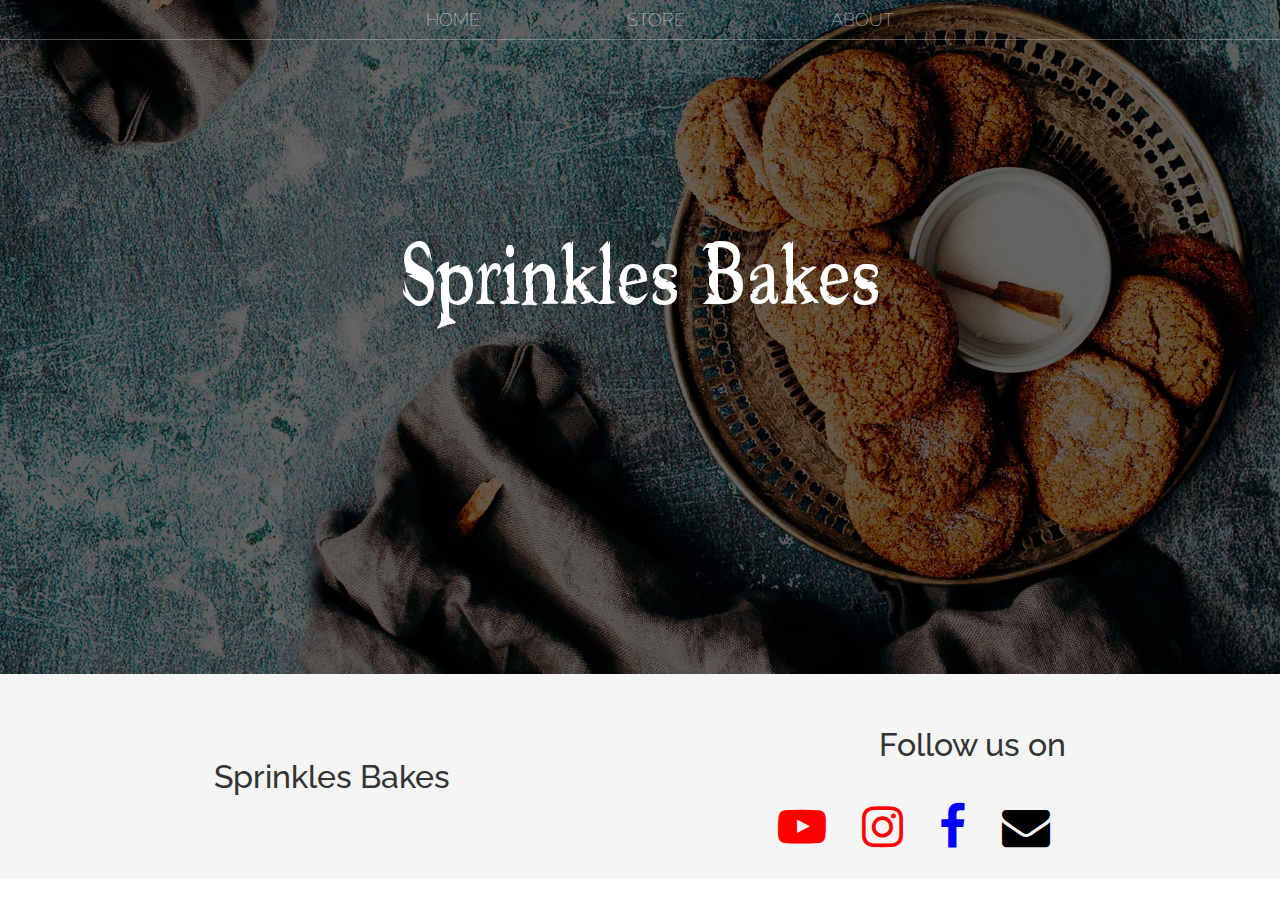
<file: index.html>
<!DOCTYPE html>
<html>
    <head>
        <title>Sprinkles Bakes</title>
        <meta name="description" content="This is the description">
        <link rel="stylesheet" href="https://cdnjs.cloudflare.com/ajax/libs/font-awesome/4.7.0/css/font-awesome.min.css">
        <link rel="stylesheet" href="styles.css">
    </head>
    <body>
        <header class="main-header">
            <nav class="nav main-nav">
                <ul>
                    <li><a href="index.html">HOME</a></li>
                    <li><a href="store.html">STORE</a></li>
                    <li><a href="about.html">ABOUT</a></li>
                </ul>
            </nav>
            <br><br><br><br><br><br><br><br><br>
            <h1 class="band-name band-name-large">Sprinkles Bakes</h1>
            <br><br><br><br><br><br><br><br><br><br><br><br><br><br><br><br>     
        </header>
        <footer class="main-footer">
            <div class="container main-footer-container">
                <h3>Sprinkles Bakes</h3>
                <ul class="nav footer-nav">
                    <h3 style="text-align: right;">Follow us on </h3> 
                    <li>
                        <a href="https://www.youtube.com" target="_blank">
                            <i class="fa fa-youtube-play" style="font-size:48px;color:red"></i>
                        </a>
                    </li>
                    <li>
                        <a href="https://www.instagram.com" target="_blank">
                            <i class="fa fa-instagram" style="font-size:48px;color:red"></i>
                        </a>
                    </li>
                    <li>
                        <a href="https://www.facebook.com" target="_blank">
                            <i class="fa fa-facebook" style="font-size:48px;color:blue"></i>
                        </a>
                    </li>
                    <li>
                        <a href="https://www.google.com/intl/en_in/gmail/about/" target="_blank">
                            <i class="fa fa-envelope" style="font-size:48px;color:black"></i>
                        </a>
                    </li>
                </ul>
            </div>
        </footer>
    </body>
</html>
</file>
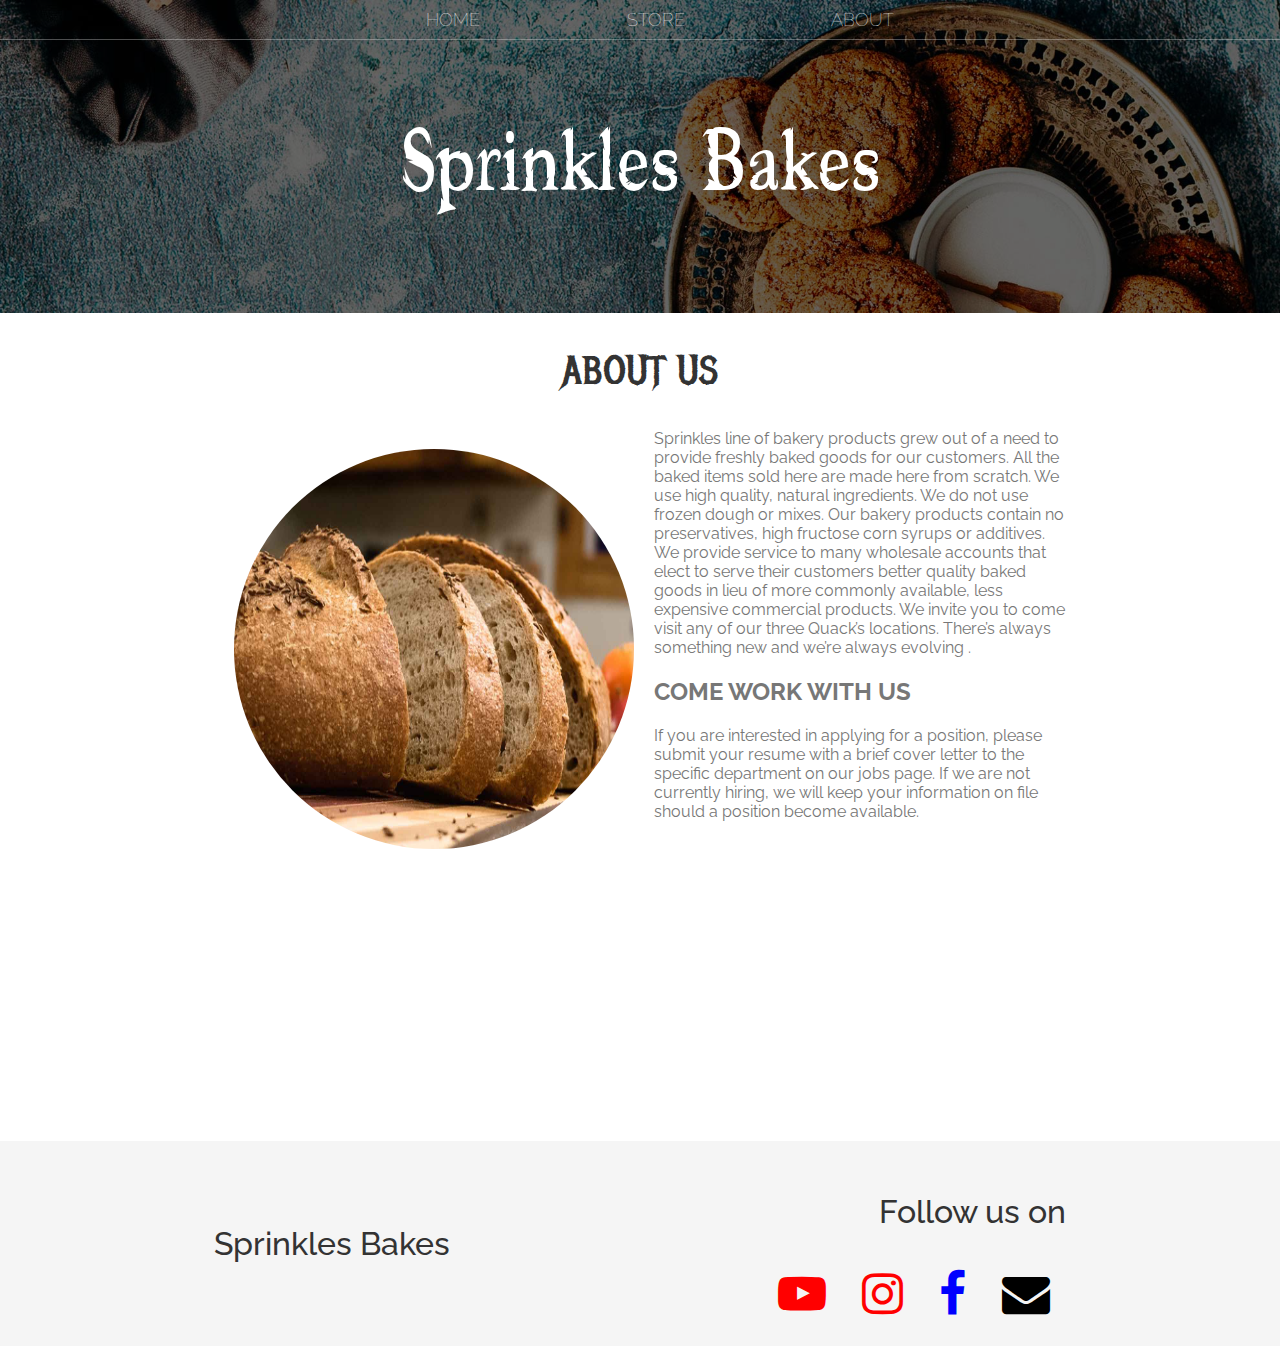
<file: about.html>
<!DOCTYPE html>
<html>
    <head>
        <title>Sprinkles Bakes | About</title>
        <meta name="description" content="This is the description">
        <link rel="stylesheet" href="styles.css">
        <link rel="stylesheet" href="https://cdnjs.cloudflare.com/ajax/libs/font-awesome/4.7.0/css/font-awesome.min.css">
    </head>
    <body>
        <header class="main-header">
            <nav class="nav main-nav">
                <ul>
                    <li><a href="index.html">HOME</a></li>
                    <li><a href="store.html">STORE</a></li>
                    <li><a href="about.html">ABOUT</a></li>
                </ul>
            </nav>
            <br><br><br>
            <h1 class="band-name band-name-large">Sprinkles Bakes</h1>
            <br><br><br>
        </header>

        <section class="content-section container">
            <h2 class="section-header">ABOUT US</h2>
            <img class="about-band-image" src="Images/bread.jpg">
          <p> Sprinkles line of bakery products grew out of a need to provide freshly baked goods for our customers.
               All the baked items sold here are made here from scratch. We use high quality, natural ingredients.
                We do not use frozen dough or mixes. Our bakery products contain no preservatives, high fructose corn syrups
                 or additives. We provide service to many wholesale accounts that elect to serve their customers better quality 
                baked goods in lieu of more commonly available, less expensive commercial products. We invite you to come visit 
                any of our three Quack’s locations. There’s always something new and we’re always evolving . 
          </p>
        </section>
        <section class="content-section container">
            <h2>COME WORK WITH US</h2>
          <p> 
            If you are interested in applying for a position, please submit your resume with a brief cover letter to the specific department
             on our jobs page. If we are not currently hiring, we will keep your information on file should a position become available.
          </p>
        </section>
        <br><br><br><br><br><br><br><br><br><br><br><br><br><br><br><br>    
        
        <footer class="main-footer">
            <div class="container main-footer-container">
                <h3>Sprinkles Bakes</h3>
        
                <ul class="nav footer-nav">
                    <h3 style="text-align: right;">Follow us on </h3> 
                    <li>
                        <a href="https://www.youtube.com" target="_blank">
                            <i class="fa fa-youtube-play" style="font-size:48px;color:red"></i>
                        </a>
                    </li>
                    <li>
                        <a href="https://www.instagram.com" target="_blank">
                            <i class="fa fa-instagram" style="font-size:48px;color:red"></i>
                        </a>
                    </li>
                    <li>
                        <a href="https://www.facebook.com" target="_blank">
                            <i class="fa fa-facebook" style="font-size:48px;color:blue"></i>
                        </a>
                    </li>
                    <li>
                        <a href="https://www.google.com/intl/en_in/gmail/about/" target="_blank">
                            <i class="fa fa-envelope" style="font-size:48px;color:black"></i>
                        </a>
                    </li>
                </ul>
            </div>
        </footer>
    </body>
</html>
</file>
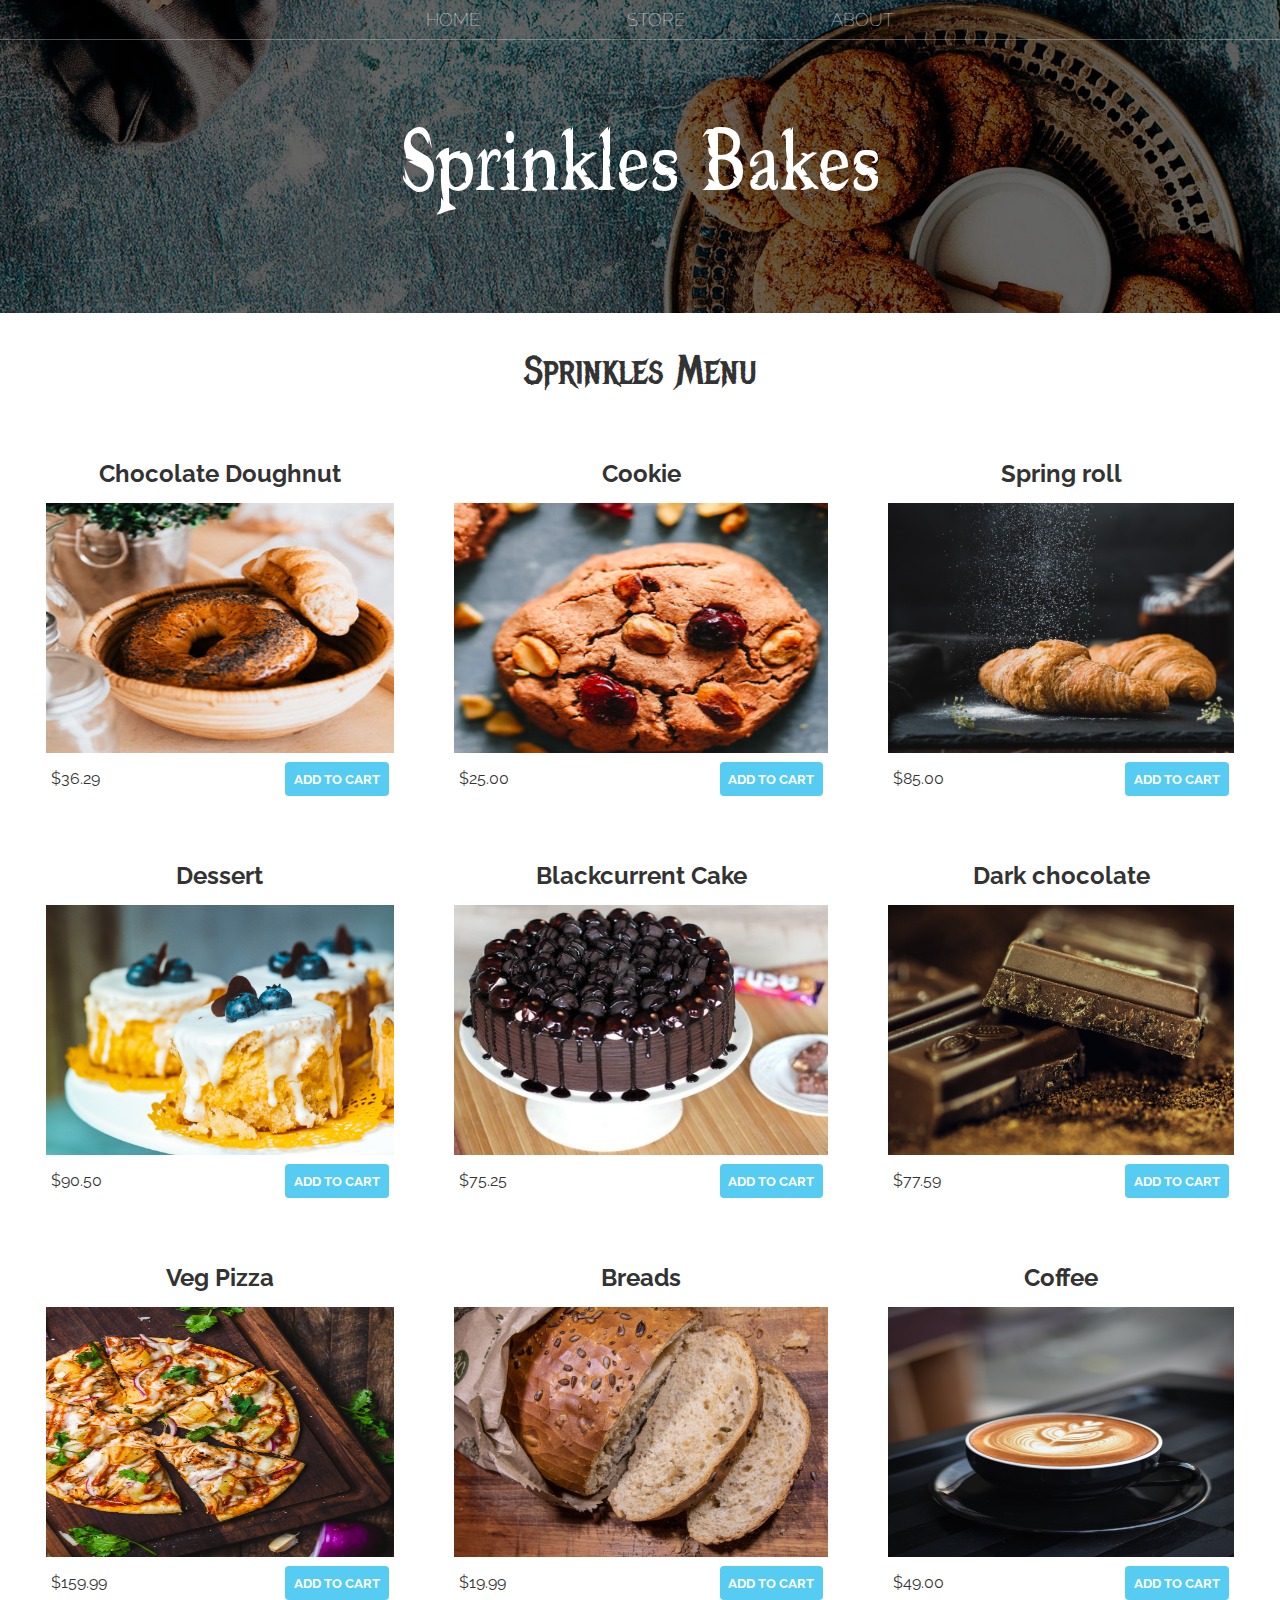
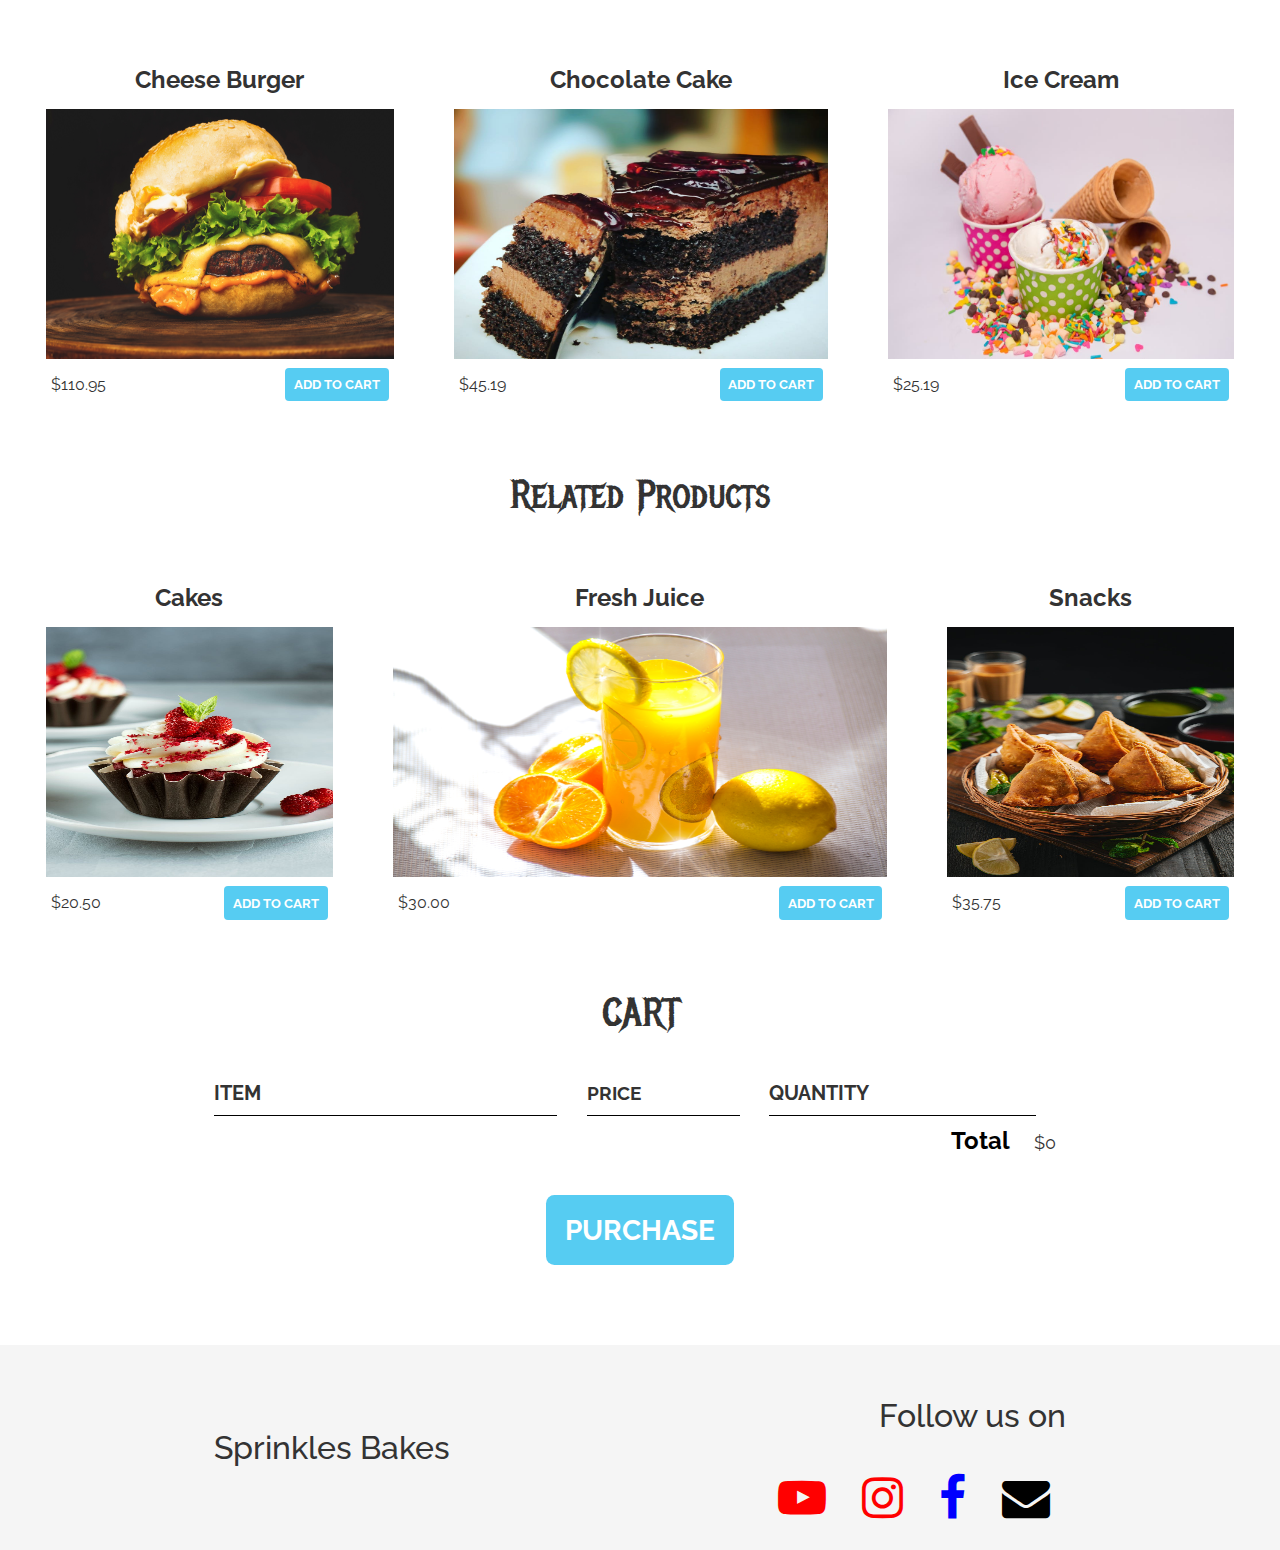
<file: store.html>
<!DOCTYPE html>
<html>
    <head>
        <title>Sprinkles Bakes | Store</title>
        <meta name="description" content="This is the description">
        <link rel="stylesheet" href="styles.css">
        <link rel="stylesheet" href="https://cdnjs.cloudflare.com/ajax/libs/font-awesome/4.7.0/css/font-awesome.min.css">
        <script src="store.js" async></script>
    </head>
    <body>
        <header class="main-header">
            <nav class="main-nav nav">
                <ul>
                    <li><a href="index.html">HOME</a></li>
                    <li><a href="store.html">STORE</a></li>
                    <li><a href="about.html">ABOUT</a></li>
                </ul>
            </nav>
            <br><br><br>
            <h1 class="band-name band-name-large">Sprinkles Bakes</h1>
            <br><br><br>
        </header>
        <section class="content-section">
            <h2 class="section-header">Sprinkles Menu </h2>
            <div class="shop-items">
                <div class="shop-item">
                    <span class="shop-item-title">Chocolate Doughnut</span>
                    <img class="shop-item-image" src="Images/square-1.jpg">
                    <div class="shop-item-details">
                        <span class="shop-item-price">$36.29</span>
                        <button class="btn btn-primary shop-item-button" type="button">ADD TO CART</button>
                    </div>
                </div>
                <div class="shop-item">
                    <span class="shop-item-title">Cookie</span>
                    <img class="shop-item-image" src="Images/square-2.jpg">
                    <div class="shop-item-details">
                        <span class="shop-item-price">$25.00</span>
                        <button class="btn btn-primary shop-item-button" type="button">ADD TO CART</button>
                    </div>
                </div>
                <div class="shop-item">
                    <span class="shop-item-title">Spring roll</span>
                    <img class="shop-item-image" src="Images/spring.jpg">
                    <div class="shop-item-details">
                        <span class="shop-item-price">$85.00</span>
                        <button class="btn btn-primary shop-item-button" type="button">ADD TO CART</button>
                    </div>
                </div>
                <div class="shop-item">
                    <span class="shop-item-title">Dessert</span>
                    <img class="shop-item-image" src="Images/Dessert.jpg">
                    <div class="shop-item-details">
                        <span class="shop-item-price">$90.50</span>
                        <button class="btn btn-primary shop-item-button" type="button">ADD TO CART</button>
                    </div>
                </div>
                <div class="shop-item">
                    <span class="shop-item-title">Blackcurrent Cake</span>
                    <img class="shop-item-image" src="Images/snicker.jpg">
                    <div class="shop-item-details">
                        <span class="shop-item-price">$75.25</span>
                        
                        <button class="btn btn-primary shop-item-button" type="button">ADD TO CART</button>
                    </div>
                </div>
                <div class="shop-item">
                    <span class="shop-item-title">Dark chocolate</span>
                    <img class="shop-item-image" src="Images/chocolate.jpeg">
                    <div class="shop-item-details">
                        <span class="shop-item-price">$77.59</span>
                        <button class="btn btn-primary shop-item-button"type="button">ADD TO CART</button>
                    </div>
                </div>
                <div class="shop-item">
                    <span class="shop-item-title">Veg Pizza</span>
                    <img class="shop-item-image" src="Images/Margaretta.jpg">
                    <div class="shop-item-details">
                        <span class="shop-item-price">$159.99</span>
                        <button class="btn btn-primary shop-item-button" type="button">ADD TO CART</button>
                    </div>
                </div>
                <div class="shop-item">
                    <span class="shop-item-title">Breads</span>
                    <img class="shop-item-image" src="Images/prod7.jpeg">
                    <div class="shop-item-details">
                        <span class="shop-item-price">$19.99</span>
                        <button class="btn btn-primary shop-item-button" type="button">ADD TO CART</button>
                    </div>
                </div>
                <div class="shop-item">
                    <span class="shop-item-title">Coffee</span>
                    <img class="shop-item-image" src="Images/prod1.jpeg">
                    <div class="shop-item-details">
                        <span class="shop-item-price">$49.00</span>
                        <button class="btn btn-primary shop-item-button" type="button">ADD TO CART</button>
                    </div>
                </div>
                <div class="shop-item">
                    <span class="shop-item-title">Cheese Burger</span>
                    <img class="shop-item-image" src="Images/Cheese_burger.jpg">
                    <div class="shop-item-details">
                        <span class="shop-item-price">$110.95</span>
                        <button class="btn btn-primary shop-item-button" type="button">ADD TO CART</button>
                    </div>
                </div>
                <div class="shop-item">
                    <span class="shop-item-title">Chocolate Cake</span>
                    <img class="shop-item-image" src="Images/prod3.jpeg">
                    <div class="shop-item-details">
                        <span class="shop-item-price">$45.19</span>
                        <button class="btn btn-primary shop-item-button" type="button">ADD TO CART</button>
                    </div>
                </div>
                <div class="shop-item">
                    <span class="shop-item-title">Ice Cream</span>
                    <img class="shop-item-image" src="Images/prod4.jpeg">
                    <div class="shop-item-details">
                        <span class="shop-item-price">$25.19</span>
                        <button class="btn btn-primary shop-item-button" type="button">ADD TO CART</button>
                    </div>
                </div>
                <!-- <div class="shop-item">
                    <span class="shop-item-title">Sweets</span>
                    <img class="shop-item-image" src="Images/sweet.jpg">
                    <div class="shop-item-details">
                        <span class="shop-item-price">$65.25</span>
                        <button class="btn btn-primary shop-item-button" type="button">ADD TO CART</button>
                    </div>
                </div> -->
               
            </div>
        </section>
        <section class="content-section">
            <h2 class="section-header">Related Products</h2>
            <div class="shop-items">
                <div class="shop-item">
                    <span class="shop-item-title">Cakes</span>
                    <img class="shop-item-image" src="Images/rel1.jfif">
                    <div class="shop-item-details">
                        <span class="shop-item-price">$20.50</span>
                        <button class="btn btn-primary shop-item-button" type="button">ADD TO CART</button>
                    </div>
                </div>
                <div class="shop-item">
                    <span class="shop-item-title">Fresh Juice</span>
                    <img class="shop-item-image" src="Images/juice.jpg">
                    <div class="shop-item-details">
                        <span class="shop-item-price">$30.00</span>
                        <button class="btn btn-primary shop-item-button" type="button">ADD TO CART</button>
                    </div>
                </div>
                <div class="shop-item">
                    <span class="shop-item-title">Snacks</span>
                    <img class="shop-item-image" src="Images/rel3.jpeg">
                    <div class="shop-item-details">
                        <span class="shop-item-price">$35.75</span>
                        <button class="btn btn-primary shop-item-button" type="button">ADD TO CART</button>
                    </div>
                </div>
                

            </div>
        </section>
        <section class="container content-section">
            <h2 class="section-header">CART</h2>
            <div class="cart-row">
                <span class="cart-item cart-header cart-column">ITEM</span>
                <span class="cart-price cart-header cart-column">PRICE</span>
                <span class="cart-quantity cart-header cart-column">QUANTITY</span>
            </div>
            <div class="cart-items">
            </div>
            <div class="cart-total">
                <strong class="cart-total-title">Total</strong>
                <span class="cart-total-price">$0</span>
            </div>
            <button class="btn btn-primary btn-purchase" type="button">PURCHASE</button>
        </section>

        <footer class="main-footer">
            <div class="container main-footer-container">
                <h3>Sprinkles Bakes</h3>
                <ul class="nav footer-nav">
                     <h3 style="text-align: right;">Follow us on </h3>     
        
                    <li>
                        <a href="https://www.youtube.com" target="_blank">
                            <i class="fa fa-youtube-play" style="font-size:48px;color:red;"></i>
                        </a>
                    </li>
                    <li>
                        <a href="https://www.instagram.com" target="_blank">
                            <i class="fa fa-instagram" style="font-size:48px;color:red"></i>
                        </a>
                    </li>
                    <li>
                        <a href="https://www.facebook.com" target="_blank">
                            <i class="fa fa-facebook" style="font-size:48px;color:blue"></i>
                        </a>
                    </li>
                    <li>
                        <a href="https://www.google.com/intl/en_in/gmail/about/" target="_blank">
                            <i class="fa fa-envelope" style="font-size:48px;color:black"></i>
                        </a>
                    </li>
                </ul>
            </div>
        </footer>
    </body>
</html>
</file>
<file: styles.css>
@import url('https://fonts.googleapis.com/css?family=Raleway:300,400,700');
@import url("https://fonts.googleapis.com/css?family=Metal+Mania");

@font-face {
    font-family: "Booter - Zero Zero";
    src: url("Fonts/Booter - Zero Zero.woff") format("woff"),
         url("Fonts/Booter - Zero Zero.woff2") format("woff2");
    font-weight: normal;
    font-style: normal;
}

* {
    box-sizing: border-box;
    font-family: Raleway;
    color: #777;
}

html, body {
    margin: 0;
    padding: 0;
    min-height: 100%;
}

h3 {
    color: #333;
    font-size: xx-large;
    font-weight: 500;

}

.nav ul {
    margin: 0;
}

.nav li {
    display: inline;
}

.nav a {
    display: inline-block;
    padding: .5em;
    color: white;
    text-decoration: none;
}

.main-nav {
    text-align: center;
    font-size: 1.1em;
    font-weight: lighter;
    border-bottom: 1px solid rgba(255, 255, 255, .3)
}

.main-nav li {
    padding: 0 5%;
}

.nav a:hover {
    background-color: rgba(255, 255, 255, .3)
}

.main-header {
    background-color: rgba(0, 0, 0, .6);
    background-image: url("Images/header-img.jpg");
    background-blend-mode: multiply;
    background-size: cover;
    padding-bottom: 30px;
}

.band-name {
    text-align: center;
    margin: 0;
    font-size: 4em;
    font-family: "Booter - Zero Zero";
    font-weight: normal;
    color: white;
}

.band-name-large {
    font-size: 8em;
}

.content-section {
    margin: 1em;
}

.container {
    max-width: 900px;
    margin: 0 auto;
    padding: 0 1.5em;
}
.section-header {
    font-family: "Metal Mania";
    font-weight: normal;
    color: #333;
    text-align: center;
    font-size: 2.5em;
}

.about-band-image {
    float: left;
    height: 400px;
    width: 400px;
    margin: 20px;
    border-radius: 50%;
}

.main-footer {
    background-color: whitesmoke;
    color: white;
    padding: .25em 0;
}

.main-footer-container {
    display: flex;
    align-items: center;
}

.main-footer-container ul {
    flex-grow: 1;
    text-align: end;
}

.footer-nav li {
    padding: 0 .5em;
}

.footer-nav img {
    width: 30px;
    height: 30px;
}

.btn {
    text-align: center;
    vertical-align: middle;
    padding: .67em .67em;
    cursor: pointer;
}

.btn-header {
    margin: .5em 15% 2em 15%;
    color: white;
    border: 2px solid #2D9CDB;
    background-color: rgba(255, 255, 255, .1);
    border-radius: 0;
    font-size: 1.5em;
    font-weight: lighter;
    padding-left: 2em;
    padding-right: 2em;
}

.btn-header:hover {
    background-color: rgba(255, 255, 255, .3);
}

.btn-play {
    display: block;
    margin: 0 auto;
    color: #2D9CDB;
    font-size: 4em;
    border-radius: 50%;
    width: 100px;
    height: 100px;
    padding: 0;
    text-align: center;
}

.btn-primary {
    color: white;
    background-color: #56CCF2;
    border: none;
    border-radius: .3em;
    font-weight: bold;
}

.btn-primary:hover {
    background-color: #2D9CDB;
}

.tour-row {
    border-bottom: 1px solid black;
    padding-bottom: 1em;
    margin-bottom: 1em;
}

.tour-row:last-child {
    border: none;
}

.tour-item {
    display: inline-block;
    padding-right: .5em;
}

.tour-date {
    color: #555;
    width: 11%;
    font-weight: bold;
}

.tour-city {
    width: 24%;
}

.tour-arena {
    width: 42%;
}

.tour-btn {
    max-width: 19%;
}

.shop-item {
    margin: 30px;
}

.shop-item-title {
    display: block;
    width: 100%;
    text-align: center;
    font-weight: bold;
    font-size: 1.5em;
    color: #333;
    margin-bottom: 15px;
}

.shop-item-image {
    height: 250px;
}

.shop-item-details {
    display: flex;
    align-items: center;
    padding: 5px;
}

.shop-item-price {
    flex-grow: 1;
    color: #333;
}

.shop-items {
    /* display: flex;
    flex-wrap: wrap;
    justify-content: space-around; */
    display: grid;
    grid-template-columns: auto auto auto ;
}
.shop-items img {
    width: 100%;
}

.cart-header {
    font-weight: bold;
    font-size: 1.25em;
    color: #333;
}

.cart-column {
    display: flex;
    align-items: center;
    border-bottom: 1px solid black;
    margin-right: 1.5em;
    padding-bottom: 10px;
    margin-top: 10px;
}

.cart-row {
    display: flex;
}

.cart-item {
    width: 45%;
}

.cart-price {
    width: 20%;
    font-size: 1.2em;
    color: #333;
}

.cart-quantity {
    width: 35%;
}

.cart-item-title {
    color: #333;
    margin-left: .5em;
    font-size: 1.2em;
}

.cart-item-image {
    width: 75px;
    height: auto;
    border-radius: 10px;
}

.btn-danger {
    color: white;
    background-color: #EB5757;
    border: none;
    border-radius: .3em;
    font-weight: bold;
}

.btn-danger:hover {
    background-color: #CC4C4C;
}

.cart-quantity-input {
    height: 34px;
    width: 50px;
    border-radius: 5px;
    border: 1px solid #56CCF2;
    background-color: #eee;
    color: #333;
    padding: 0;
    text-align: center;
    font-size: 1.2em;
    margin-right: 25px;
}

.cart-row:last-child {
    border-bottom: 1px solid black;
}

.cart-row:last-child .cart-column {
    border: none;
}

.cart-total {
    text-align: end;
    margin-top: 10px;
    margin-right: 10px;
}

.cart-total-title {
    font-weight: bold;
    font-size: 1.5em;
    color: black;
    margin-right: 20px;
}

.cart-total-price {
    color: #333;
    font-size: 1.1em;
}

.btn-purchase {
    display: block;
    margin: 40px auto 80px auto;
    font-size: 1.75em;
}
</file>
